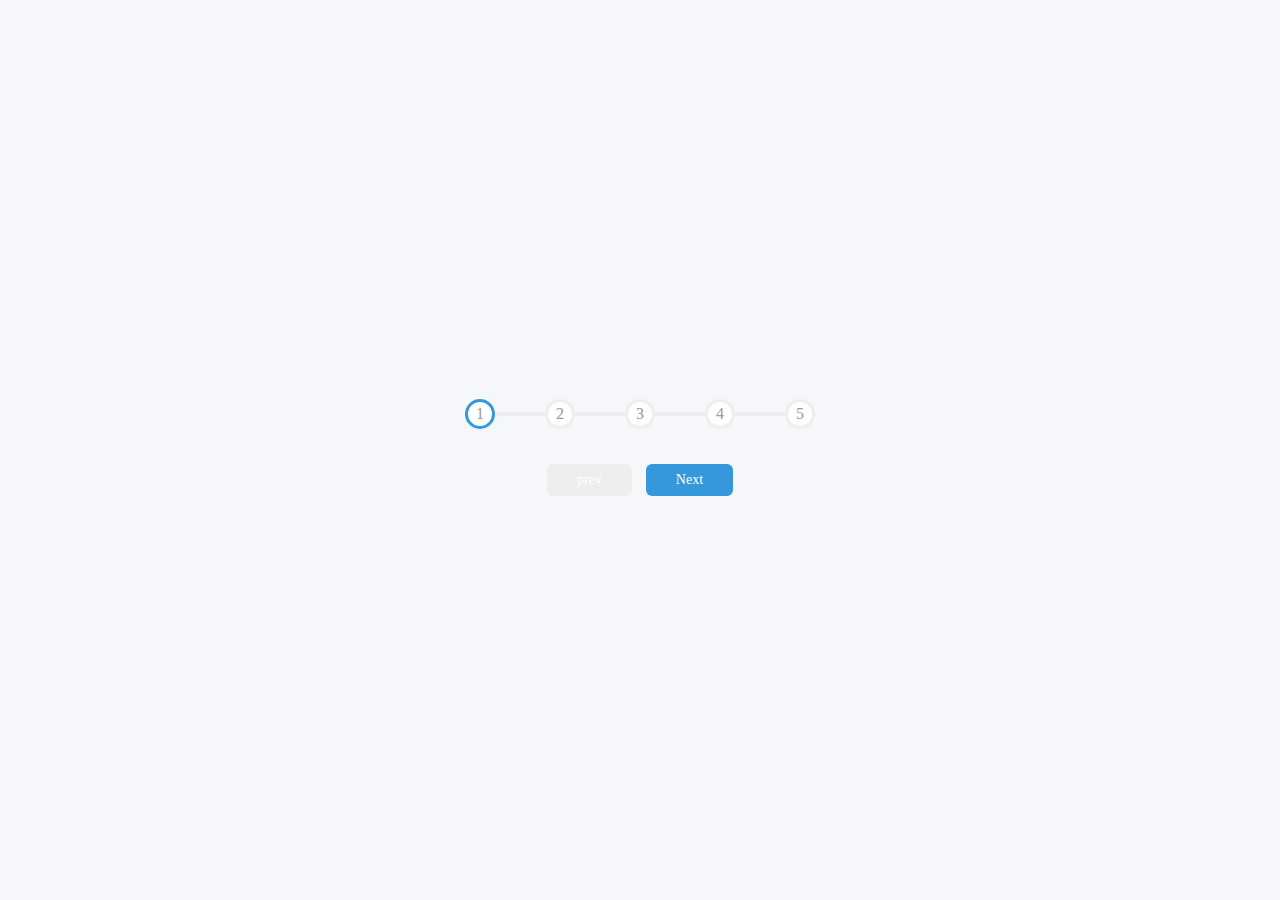
<file: 02 - Progress Steps/index.html>
<!DOCTYPE html>
<html lang="en">
  <head>
    <meta charset="UTF-8" />
    <meta http-equiv="X-UA-Compatible" content="IE=edge" />
    <meta name="viewport" content="width=device-width, initial-scale=1.0" />
    <title></title>
    <link rel="stylesheet" href="style.css" />
  </head>
  <body>
    <div class="container">
      <div class="progress-container">
        <div class="progress" id="progress"></div>
        <div class="circle active">1</div>
        <div class="circle">2</div>
        <div class="circle">3</div>
        <div class="circle">4</div>
        <div class="circle">5</div>
      </div>
      <button class="btn" id="prev" disabled>prev</button>
      <button class="btn" id="next">Next</button>
    </div>

    <script src="script.js"></script>
  </body>
</html>
</file>
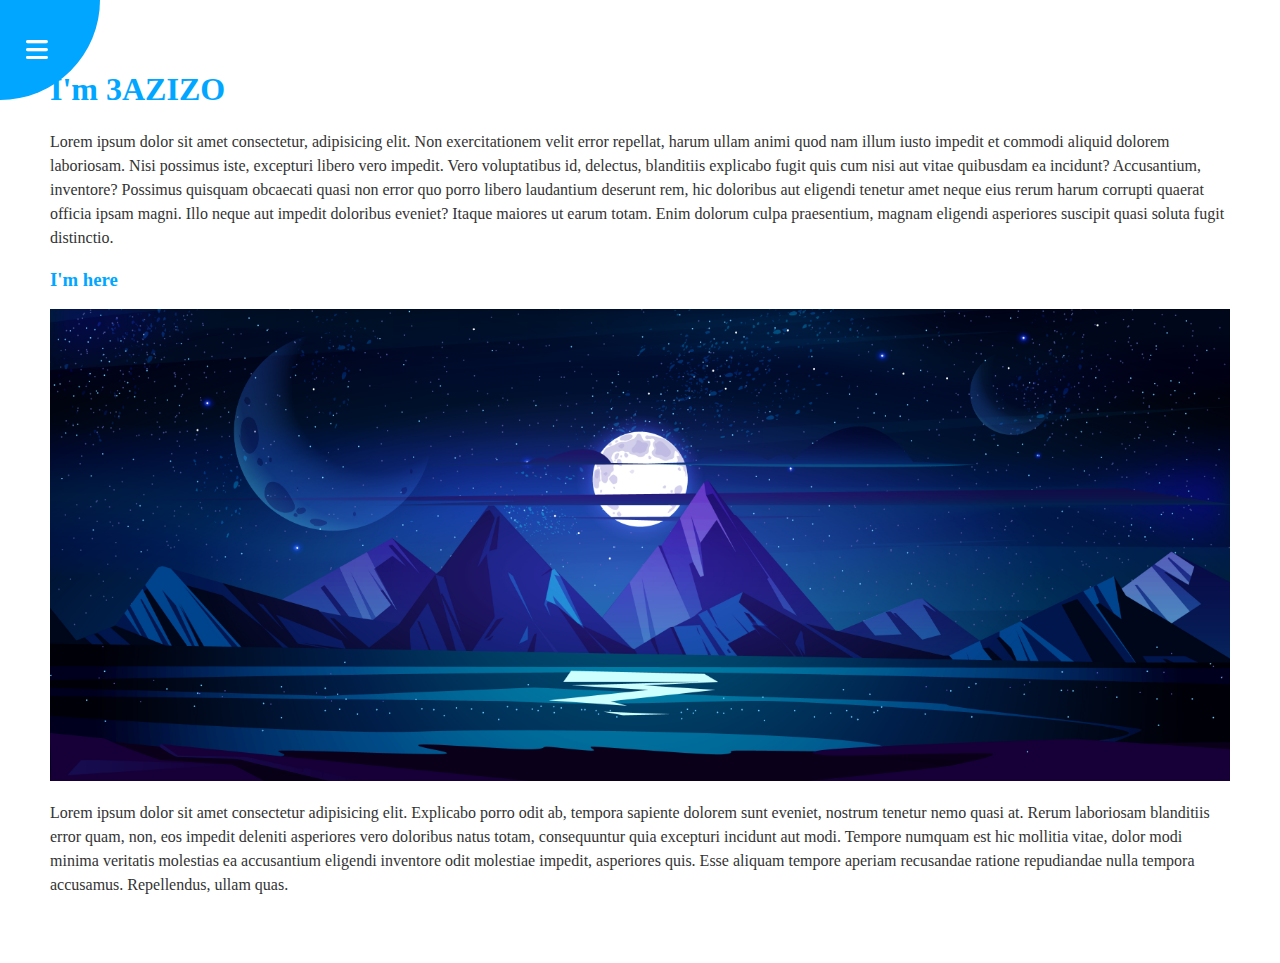
<file: 03 - Rotating Navigation/index.html>
<!DOCTYPE html>
<html lang="en">
  <head>
    <meta charset="UTF-8" />
    <meta http-equiv="X-UA-Compatible" content="IE=edge" />
    <meta name="viewport" content="width=device-width, initial-scale=1.0" />
    <title>Rotating Navigation</title>
    <link rel="stylesheet" href="css/style.css" />
    <link rel="stylesheet" href="css/all.min.css" />
  </head>
  <body>
    <div class="container">
      <div class="circle_container">
        <div class="circle">
          <button id="close">
            <i class="fas fa-times"></i>
          </button>
          <button id="open">
            <i class="fas fa-bars"></i>
          </button>
        </div>
      </div>
      <div class="content">
        <h1>I'm 3AZIZO</h1>
        <p>
          Lorem ipsum dolor sit amet consectetur, adipisicing elit. Non
          exercitationem velit error repellat, harum ullam animi quod nam illum
          iusto impedit et commodi aliquid dolorem laboriosam. Nisi possimus
          iste, excepturi libero vero impedit. Vero voluptatibus id, delectus,
          blanditiis explicabo fugit quis cum nisi aut vitae quibusdam ea
          incidunt? Accusantium, inventore? Possimus quisquam obcaecati quasi
          non error quo porro libero laudantium deserunt rem, hic doloribus aut
          eligendi tenetur amet neque eius rerum harum corrupti quaerat officia
          ipsam magni. Illo neque aut impedit doloribus eveniet? Itaque maiores
          ut earum totam. Enim dolorum culpa praesentium, magnam eligendi
          asperiores suscipit quasi soluta fugit distinctio.
        </p>
        <h3>I'm here</h3>
        <img src="159Z_2107.w026.n002.628B.p1.628.jpg" alt="3azizo" />
        <p>
          Lorem ipsum dolor sit amet consectetur adipisicing elit. Explicabo
          porro odit ab, tempora sapiente dolorem sunt eveniet, nostrum tenetur
          nemo quasi at. Rerum laboriosam blanditiis error quam, non, eos
          impedit deleniti asperiores vero doloribus natus totam, consequuntur
          quia excepturi incidunt aut modi. Tempore numquam est hic mollitia
          vitae, dolor modi minima veritatis molestias ea accusantium eligendi
          inventore odit molestiae impedit, asperiores quis. Esse aliquam
          tempore aperiam recusandae ratione repudiandae nulla tempora
          accusamus. Repellendus, ullam quas.
        </p>
      </div>
    </div>
    <nav>
      <ul>
        <li><a href=""><i class="fas fa-home"></i>Home</li></a>
        <li><a href=""><i class="fas fa-user-alt"></i>About</li></a>
        <li><a href=""><i class="fas fa-envelope"></i>Contact</li></a>
      </ul>
    </nav>
    <script src="script.js"></script>
  </body>
</html>
</file>
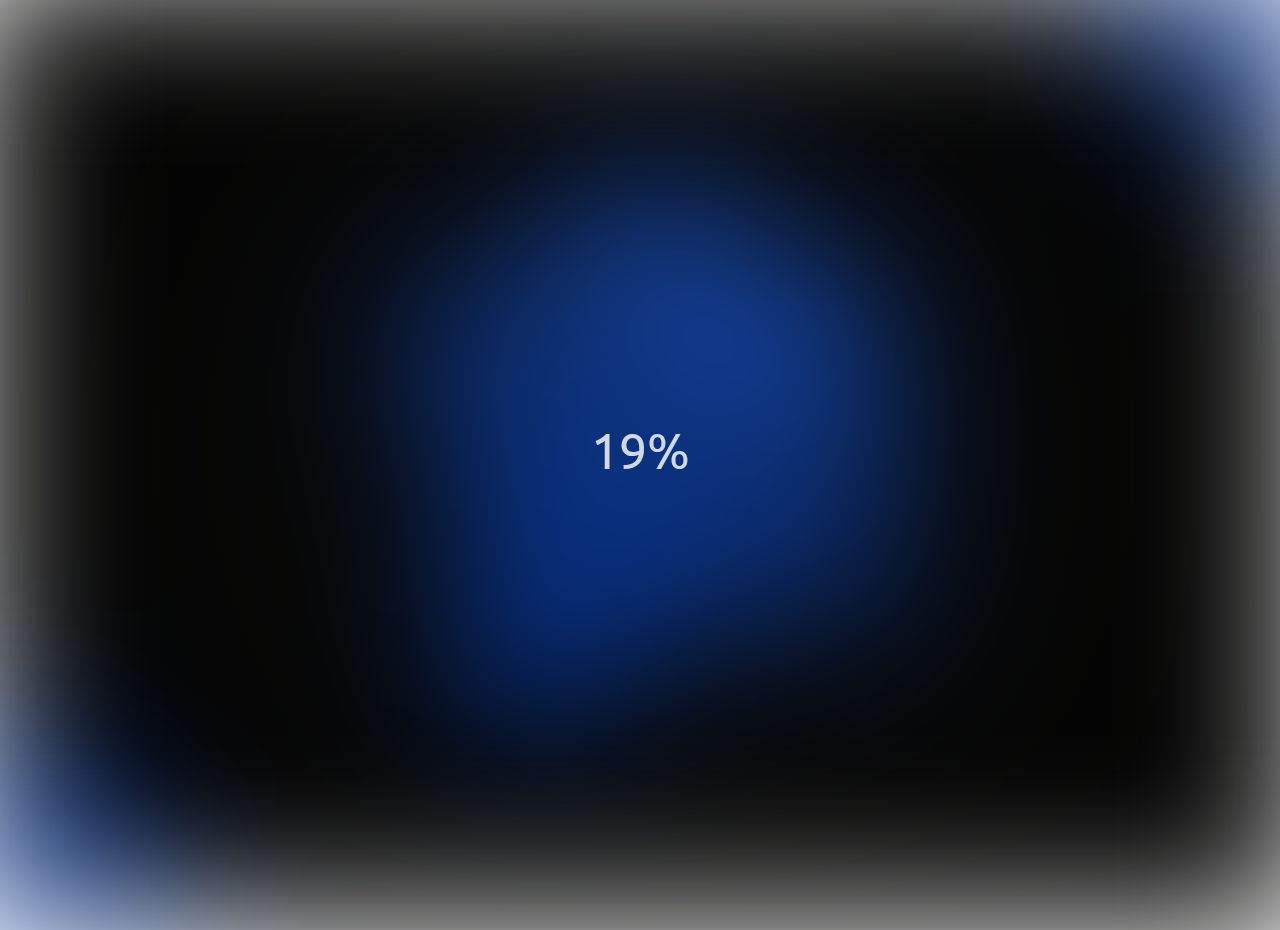
<file: 05 - Blurry Loading/index.html>
<!DOCTYPE html>
<html lang="en">

<head>
    <meta charset="UTF-8">
    <meta name="viewport" content="width=device-width, initial-scale=1.0">
    <link rel="stylesheet" href="style.css">
    <title>Blurry Loadung</title>
</head>

<body>
    <section class="bg"> </section>

    <div class="loading-text">0%</div>

    <script src="script.js"></script>
</body>

</html>
</file>
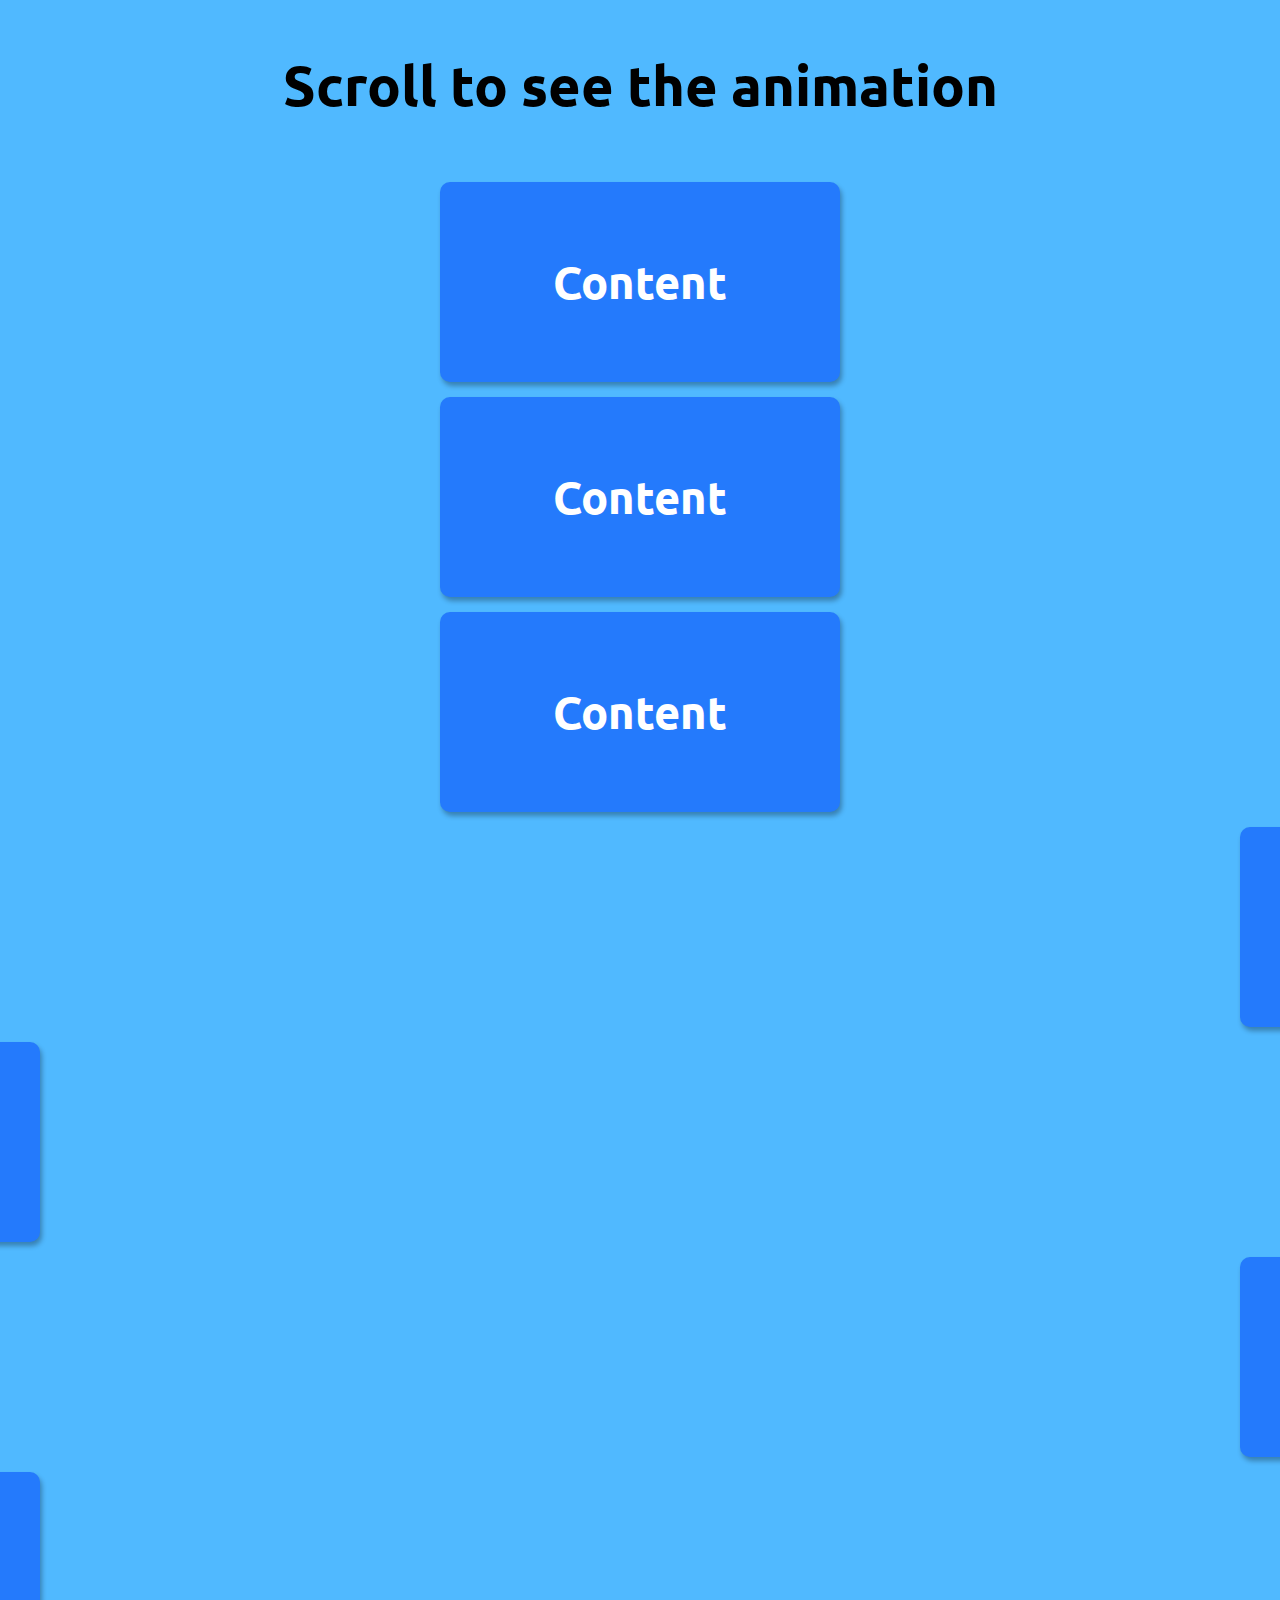
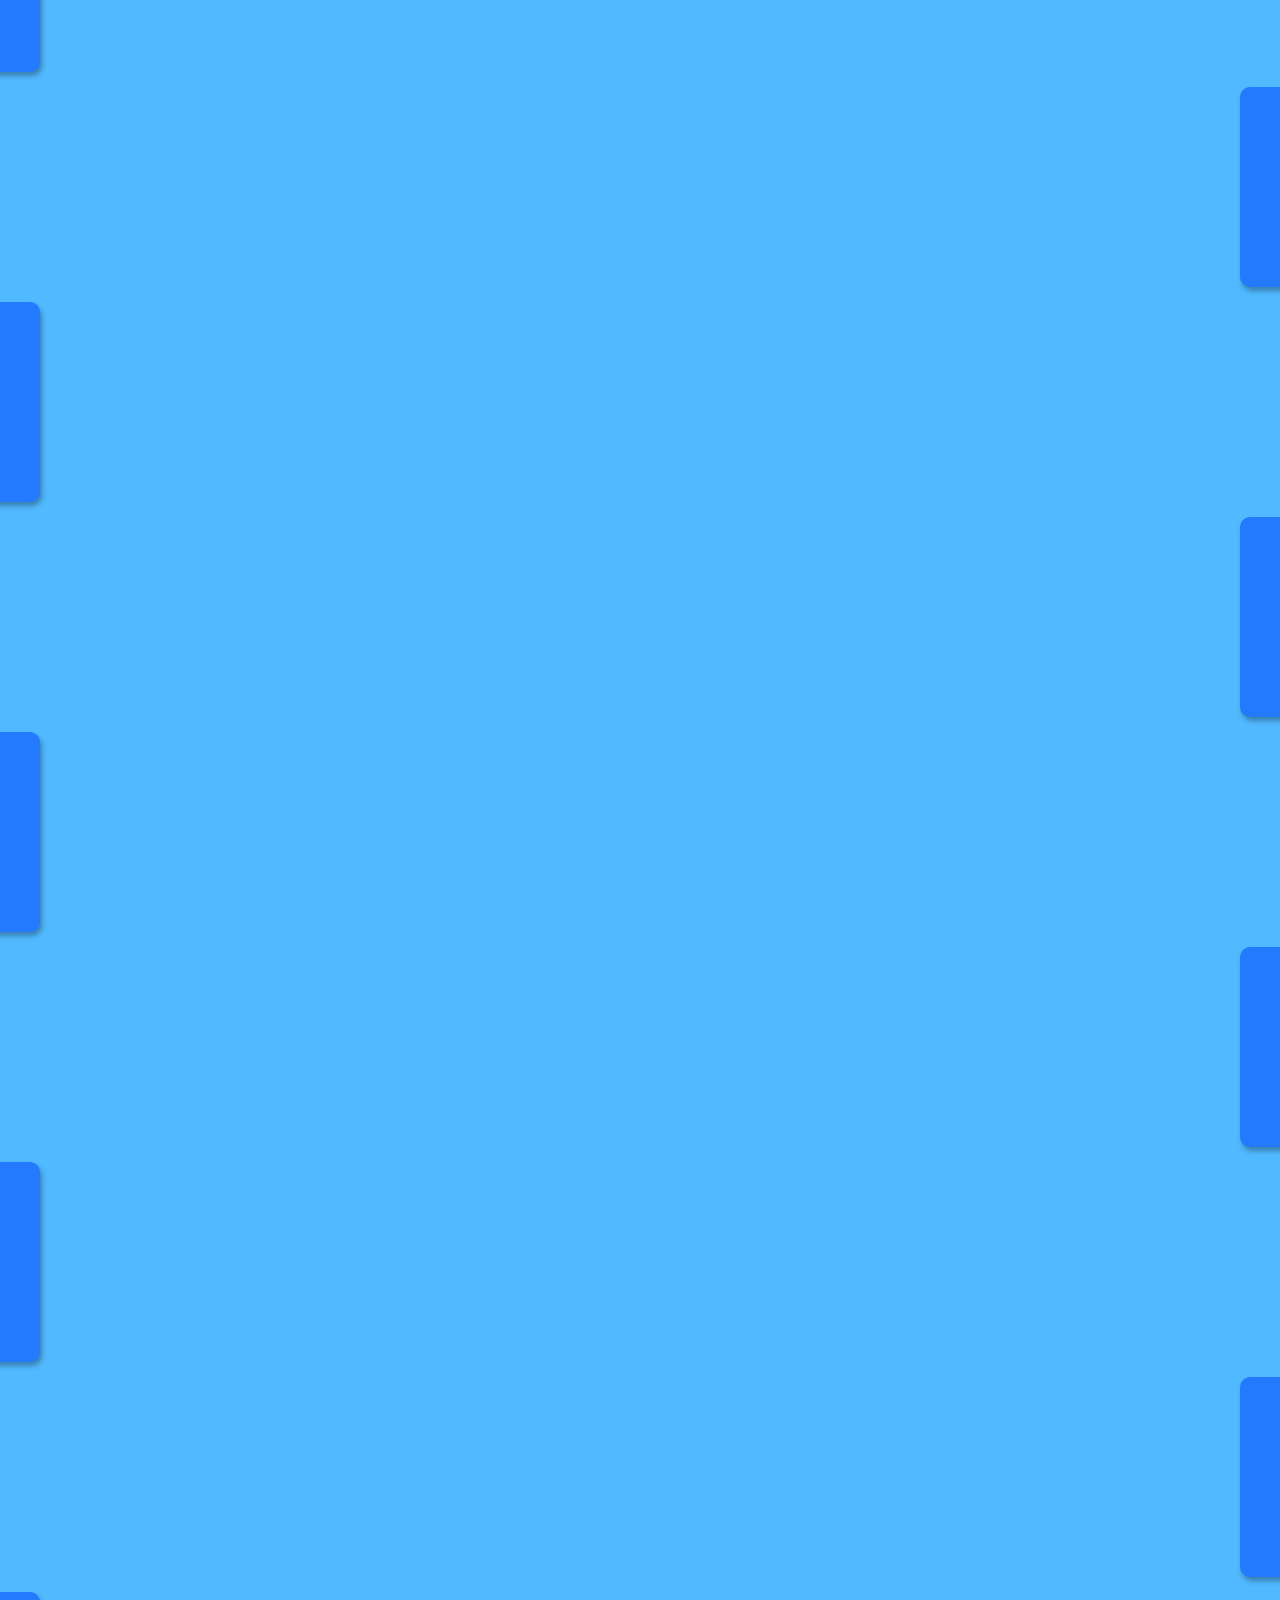
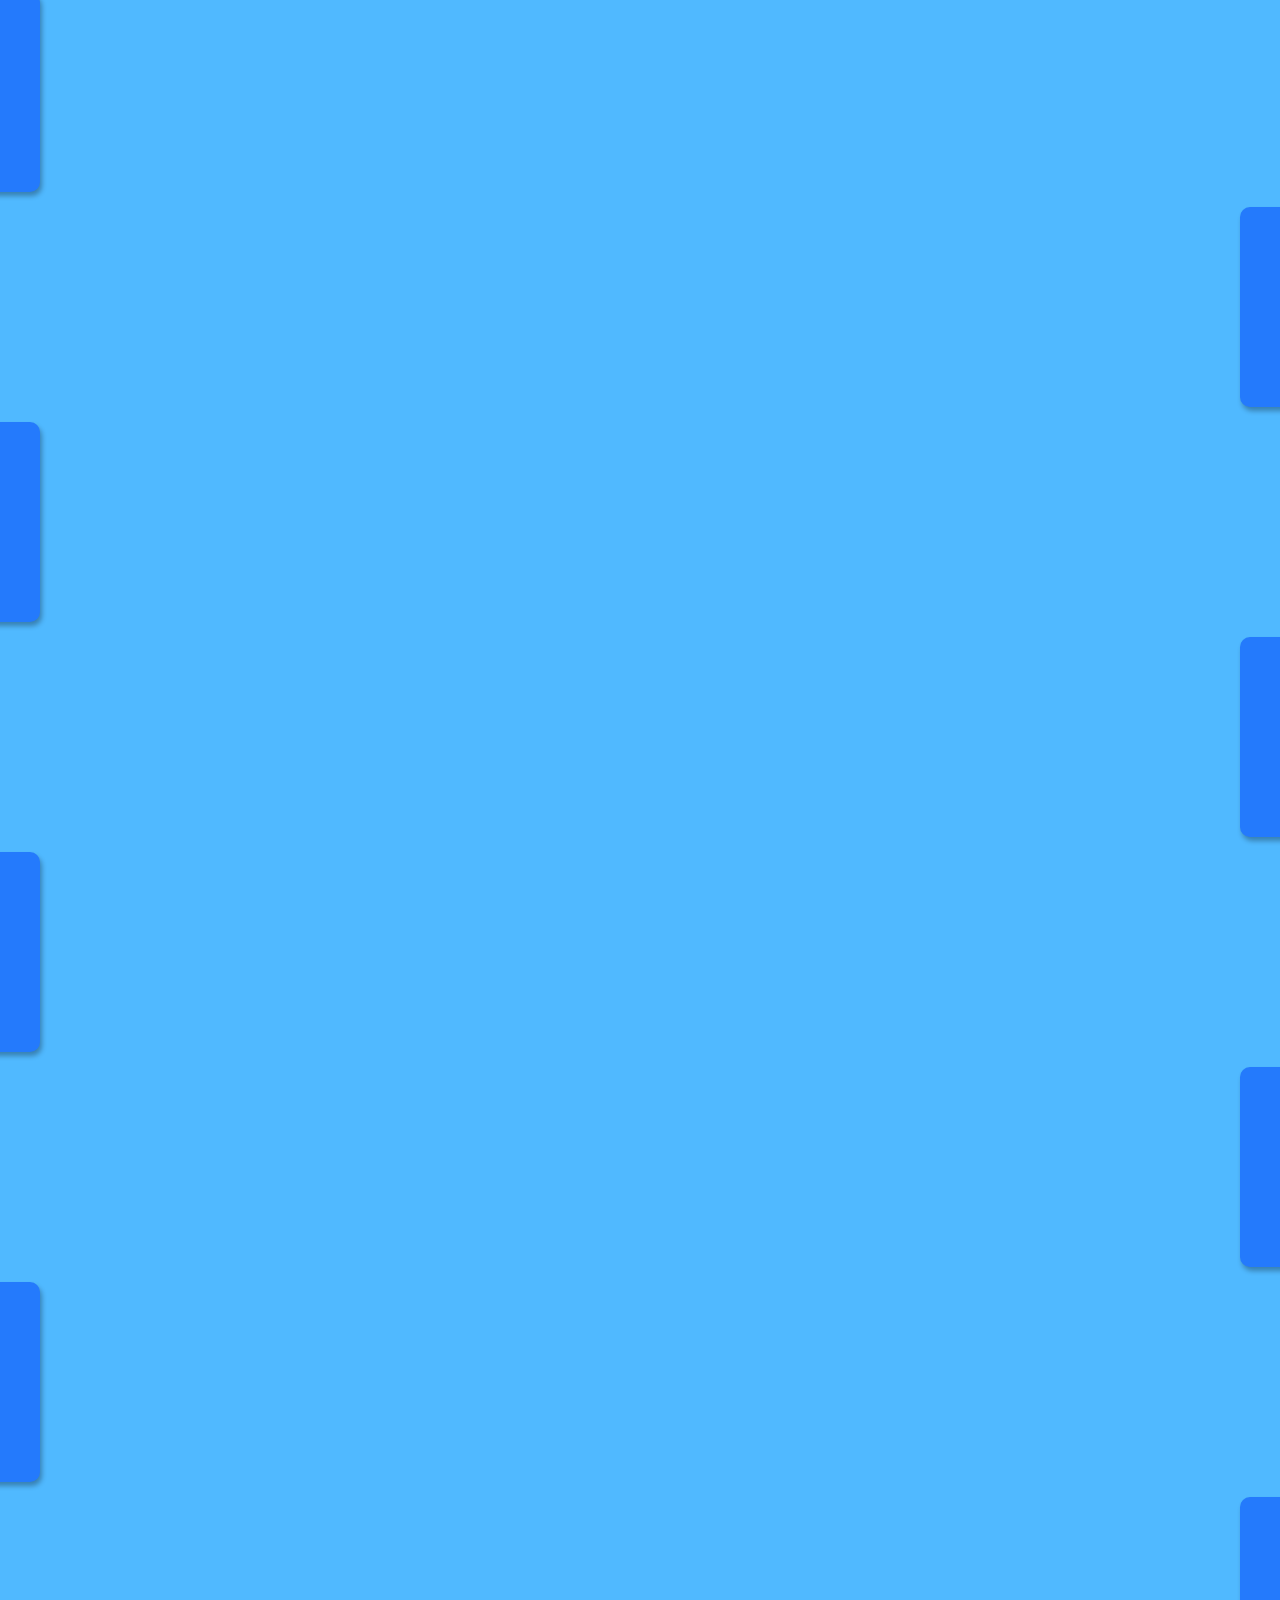
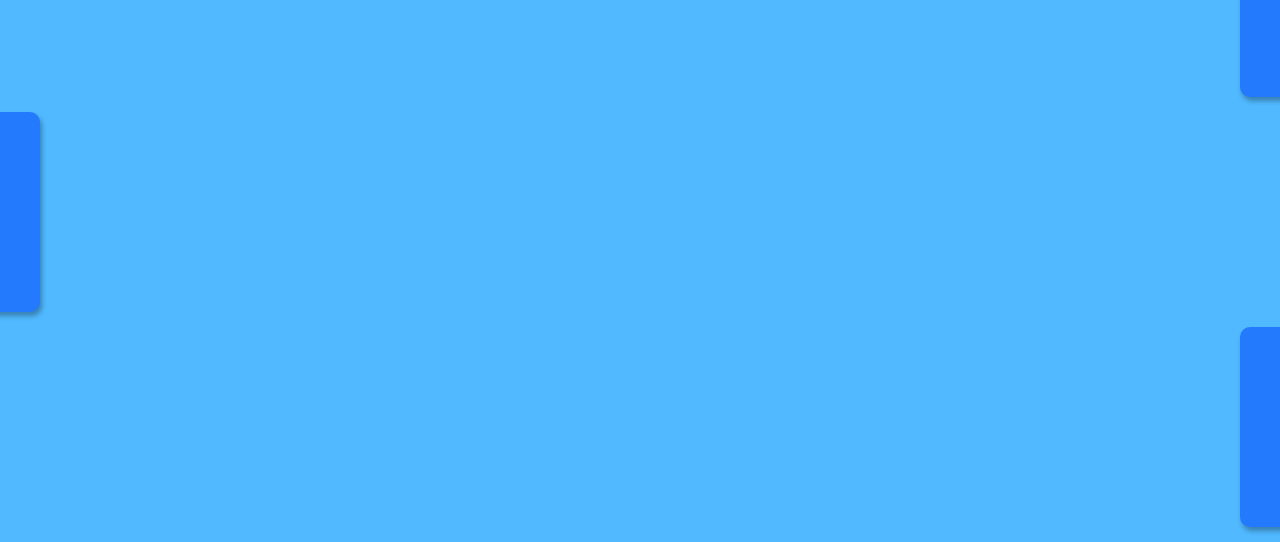
<file: 06 - Scroll Animation/index.html>
<!DOCTYPE html>
<html lang="en">

<head>
    <meta charset="UTF-8">
    <meta name="viewport" content="width=device-width, initial-scale=1.0">
    <link rel="stylesheet" href="style.css">
    <title>Scroll Animation</title>
</head>

<body>
    <h1 class="title">
        Scroll to see the animation
    </h1>
    <div class="container">
        <div class="content show">Content</div>
        <div class="content show">Content</div>
        <div class="content show">Content</div>
        <div class="content ">Content</div>
        <div class="content">Content</div>
        <div class="content">Content</div>
        <div class="content">Content</div>
        <div class="content">Content</div>
        <div class="content">Content</div>
        <div class="content">Content</div>
        <div class="content ">Content</div>
        <div class="content">Content</div>
        <div class="content">Content</div>
        <div class="content">Content</div>
        <div class="content">Content</div>
        <div class="content">Content</div>
        <div class="content">Content</div>
        <div class="content ">Content</div>
        <div class="content">Content</div>
        <div class="content">Content</div>
        <div class="content">Content</div>
        <div class="content">Content</div>
        <div class="content">Content</div>
        <div class="content">Content</div>
    </div>

    <script src="script.js"></script>
</body>

</html>
</file>
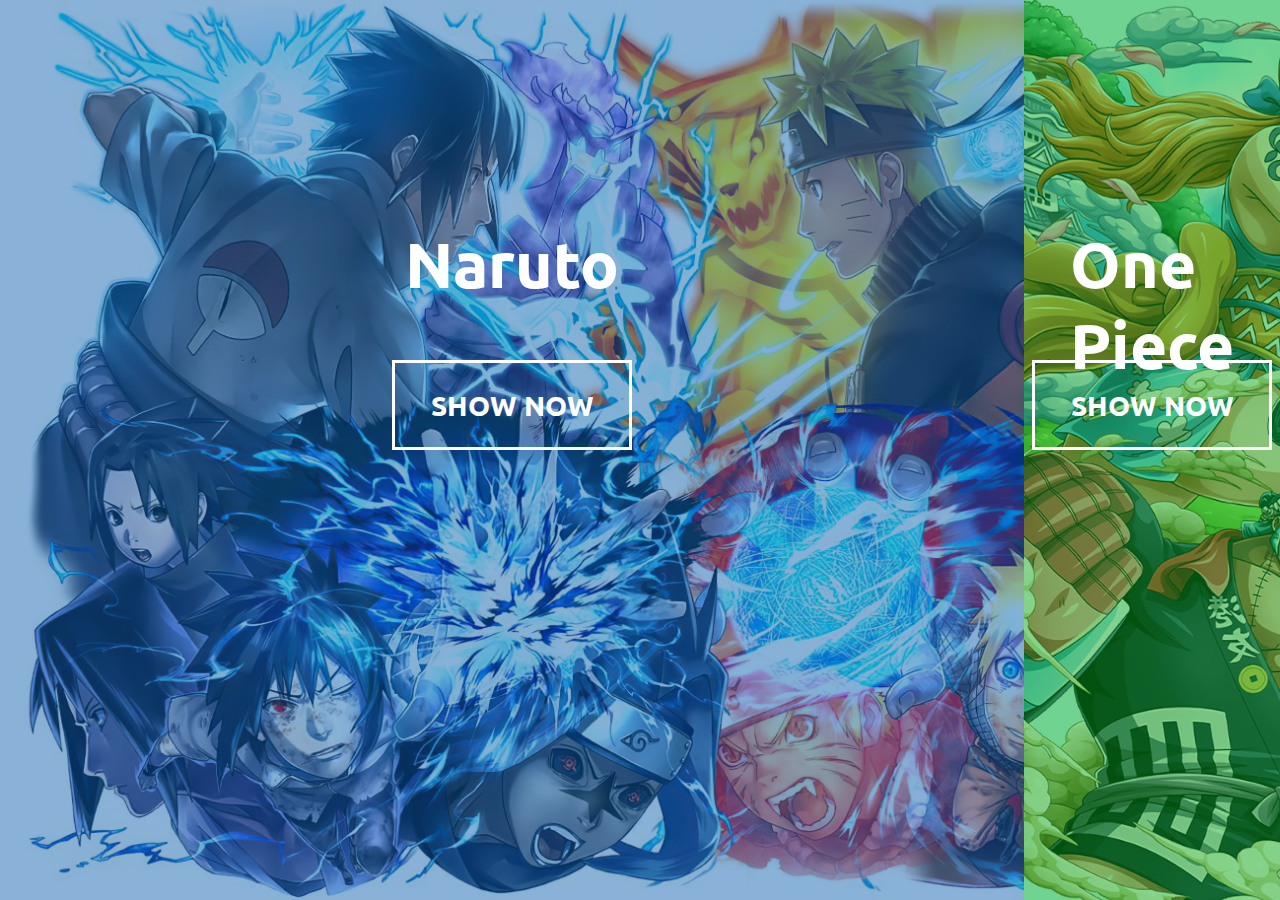
<file: 07 - split Landing Page/index.html>
<!DOCTYPE html>
<html lang="en">

<head>
    <meta charset="UTF-8">
    <meta name="viewport" content="width=device-width, initial-scale=1.0">
    <link rel="stylesheet" href="style.css">
    <title>Split Landing Page</title>
</head>

<body>
    <div class="container ">
        <div class="split left">
            <h1>Naruto</h1>
            <a href="https://www.crunchyroll.com/ar/series/GYQ4MW246/naruto-shippuden" class="btn">Show Now</a>
        </div>    
        <div class="split right">
        <h1>One Piece</h1>
        <a href="https://witanime.com/episode/one-piece-%d8%a7%d9%84%d8%ad%d9%84%d9%82%d8%a9-1/" class="btn">Show Now</a>
    </div>
    </div>

    </div>
    <script src="script.js"></script>
</body>

</html>
</file>
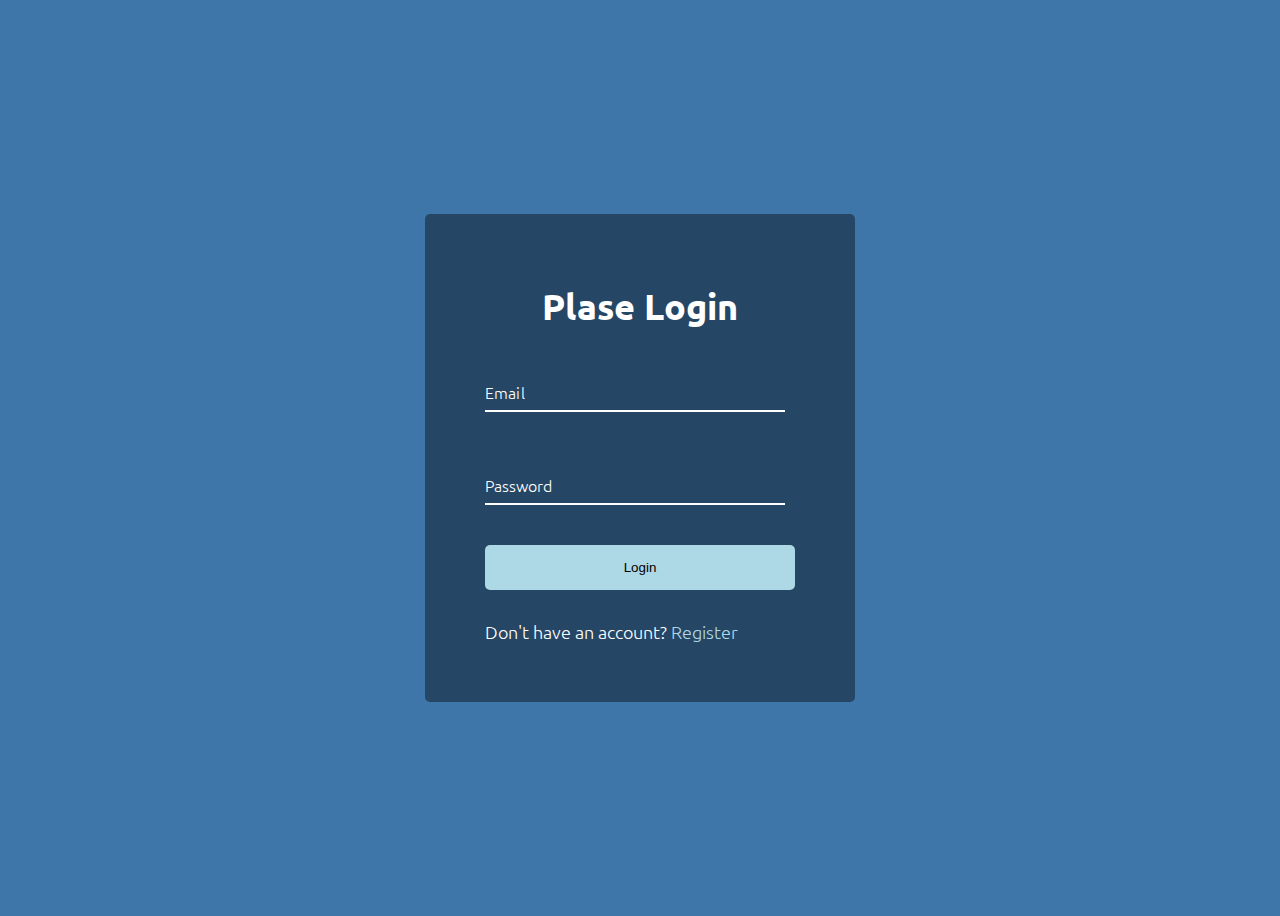
<file: 08 -  Form Wave animation/index.html>
<!DOCTYPE html>
<html lang="en">

<head>
    <meta charset="UTF-8">
    <meta name="viewport" content="width=device-width, initial-scale=1.0">
    <link rel="stylesheet" href="style.css">
    <title>From Input Wave</title>
</head>

<body>
    <div class="container">
        <form>
            <h2>Plase Login</h2>
            <div class="form-control">
                <input type="text" required>
                <label >Email</label>
                <!-- <label>
                    <span style="transition-delay: 0ms">E</span>
                    <span style="transition-delay: 50ms">m</span>
                    <span style="transition-delay: 100ms">a</span>
                    <span style="transition-delay: 150ms">i</span>
                    <span style="transition-delay: 2000ms">l</span>  
                </label> -->
            </div>
            <div class="form-control">
                <input type="password" required>
                <label>Password</label>
            </div>
            <button class="btn">Login</button>
            <p class="text">Don't have an account?
                <a href="#">Register</a>
            </p>
        </form>
    </div>

    <script src="script.js"></script>
</body>

</html>
</file>
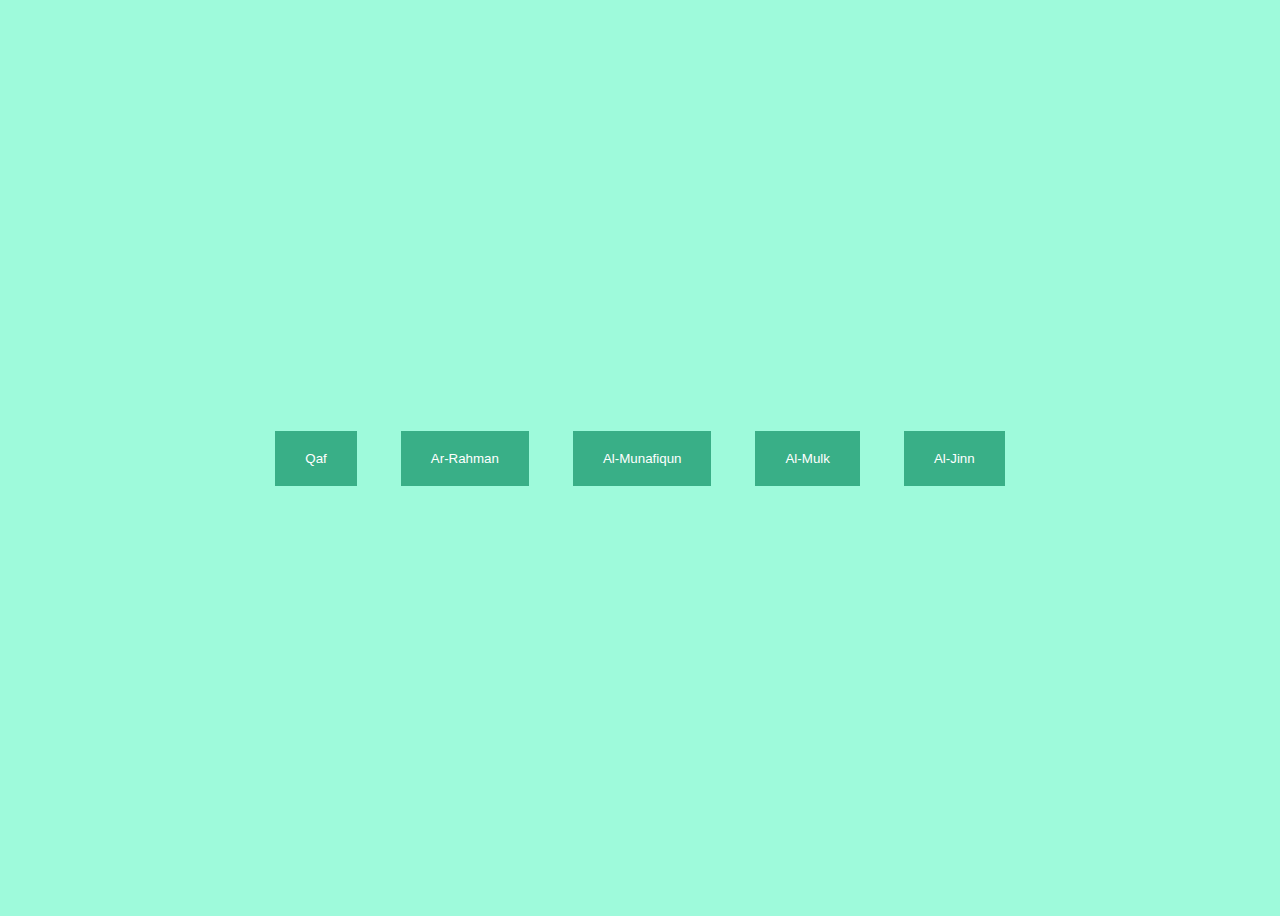
<file: 09 - Sound/index.html>
<!DOCTYPE html>
<html lang="en">
<head>
    <meta charset="UTF-8">
    <meta name="viewport" content="width=device-width, initial-scale=1.0">
    <link rel="stylesheet" href="style.css">
    <title>Sound</title>
</head>
<body>
    <div class="container">
        <div class="sounds">
            <audio>
                <source id="Qaf" src="sounds/050.mp3" type="audio/mpeg">
            </audio>
            <audio>
                <source id="Ar-Rahman" src="sounds/055.mp3" type="audio/mpeg">
            </audio>
            <audio>
                <source id="Al-Munafiqun" src="sounds/063.mp3" type="audio/mpeg">
            </audio>
            <audio>
                <source id="Al-Mulk" src="sounds/067.mp3" type="audio/mpeg">
            </audio>
            <audio>
                <source id="Al-Jinn" src="sounds/072.mp3" type="audio/mpeg">
            </audio>
        </div>
        <div class="buttons">
            <button data-sora="Qaf">Qaf</button>
            <button data-sora="Ar-Rahman">Ar-Rahman</button>
            <button data-sora="Al-Munafiqun">Al-Munafiqun</button>
            <button data-sora="Al-Mulk">Al-Mulk</button>
            <button data-sora="Al-Jinn">Al-Jinn</button>
        </div>
    </div>
    <script src="main.js"></script>
</body>
</html>
</file>
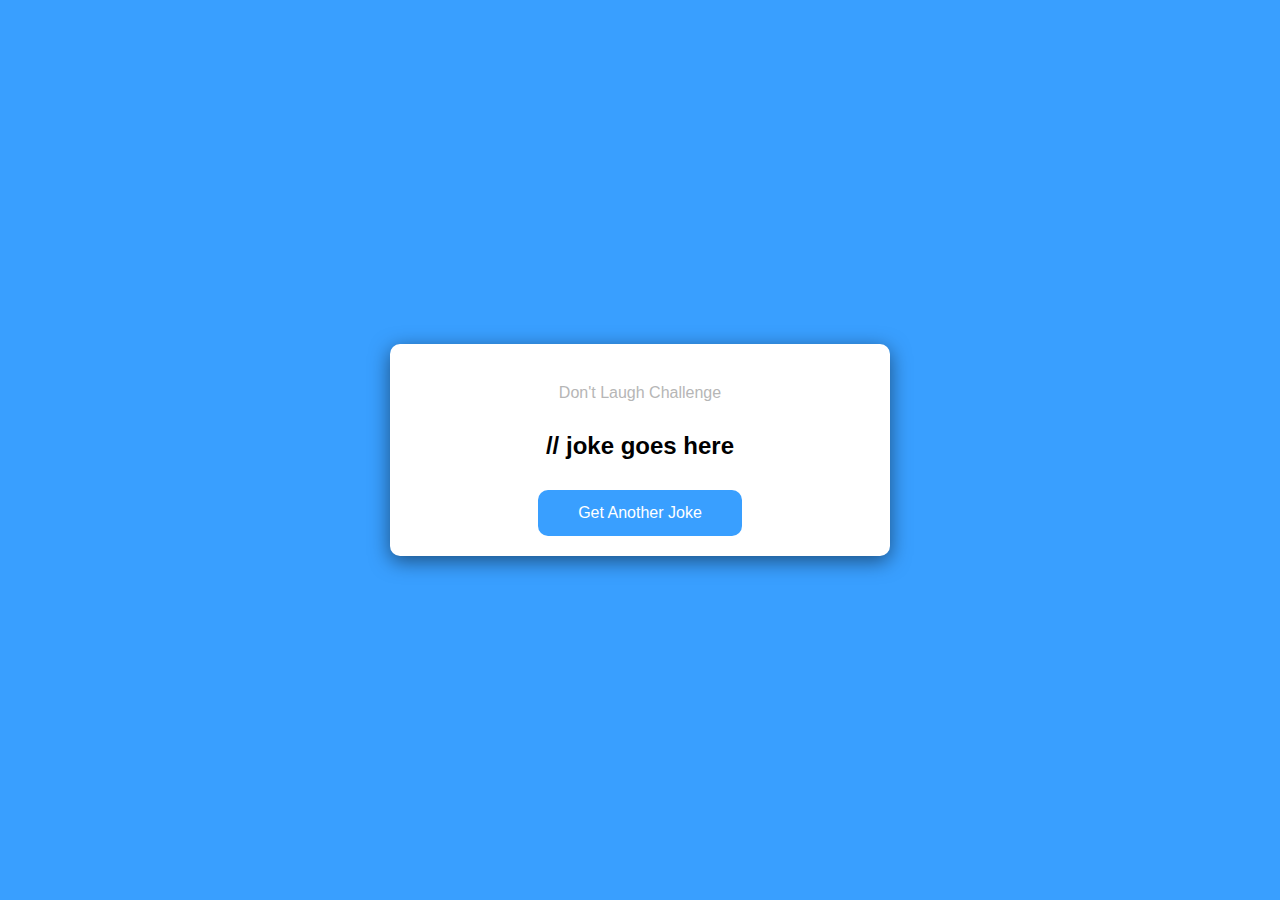
<file: 10 - Dad Jokes/index.html>
<!DOCTYPE html>
<html lang="en">
<head>
    <meta charset="UTF-8">
    <meta name="viewport" content="width=device-width, initial-scale=1.0">
    <link rel="stylesheet" href="style.css">
    <title>Dad jokes</title>
</head>
<body>
    <div class="container">
        <p>Don't Laugh Challenge</p>
        <h2 class="joke">// joke goes here</h2>
        <button class="btn">Get Another Joke</button>
    </div>
    
    <script src="main.js"></script>
</body>
</html>
</file>
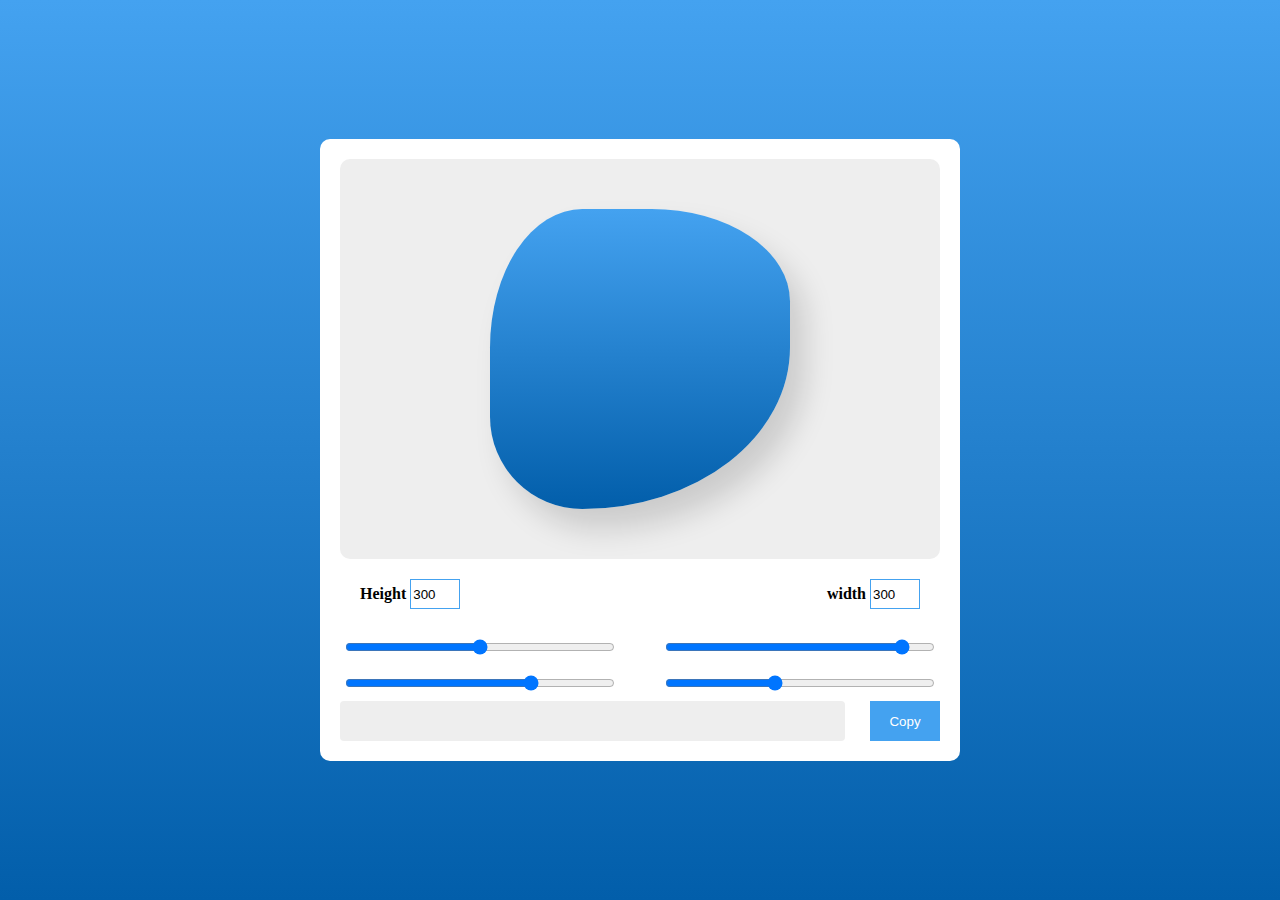
<file: 11 - Blob Marker/index.html>
<!DOCTYPE html>
<html lang="en">
<head>
    <meta charset="UTF-8">
    <meta name="viewport" content="width=device-width, initial-scale=1.0">
    <link rel="stylesheet" href="style.css">
    <title>Blob Marker</title>
</head>
<body class="center">
    <div class="container">
        <div class="marker--container center">
            <div class="marker"></div>
        </div>
        <form id="form">
            <div class="size flex-between">
                <div >
                    <label for="height">Height</label>
                    <input type="number" name="height" id="height" value="300">
                </div>
                <div>
                    <label for="width">width</label>
                    <input type="number" name="width" id="width" value="300">
                </div>                
            </div>
            <div>
                <div class=" flex-between">
                    <input type="range" name="topLeft" id="topLeft" value="50">
                    <input type="range" name="topRigth" id="topRigth "value="90">
                </div>
                <div class="flex-between">
                    <input type="range" name="bottomLeft" id="bottomLeft" value="70">
                    <input type="range" name="bottomRigth" id="bottomRigth" value="40">
                </div>
            </div>
        </form>
        <div class="output flex-between">
            <input type="text" class="generated-border"></input>
            <button id="copy">Copy</button>
        </div>
    </div>
    
    <script src="main.js"></script>
</body>
</html>
</file>
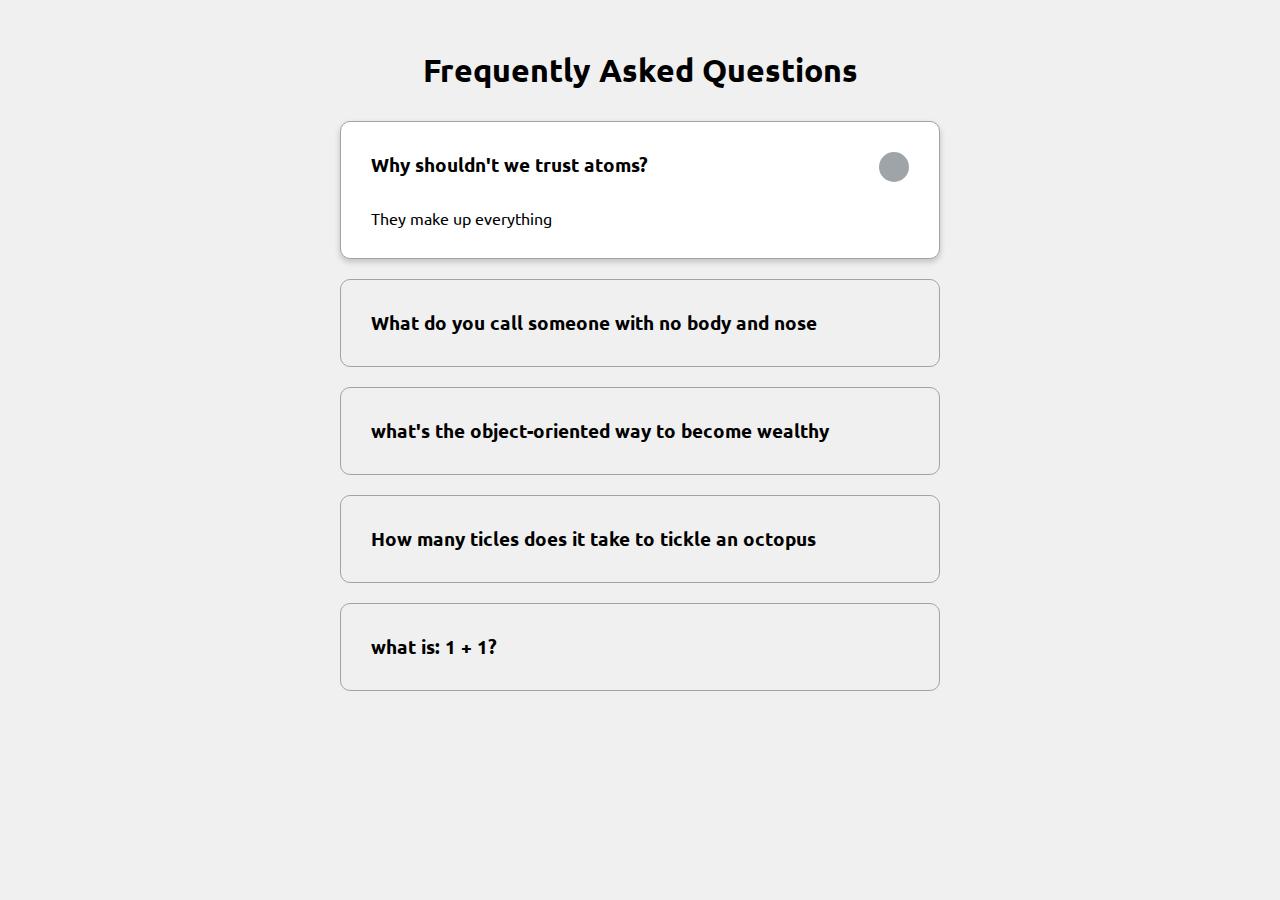
<file: 12 - A&Q Collapse/index.html>
<!DOCTYPE html>
<html lang="en">
<head>
    <meta charset="UTF-8">
    <meta name="viewport" content="width=device-width, initial-scale=1.0">
    <link rel="stylesheet" href="https://cdnjs.cloudflare.com/ajax/libs/font-awesome/6.4.0/css/all.min.css" 
    integrity="sha512-iecdLmaskl7CVkqkXNQ/ZH/XLlvWZOJyj7Yy7tcenmpD1ypASozpmT/E0iPtmFIB46ZmdtAc9eNBvH0H/ZpiBw==" 
    crossorigin="anonymous" referrerpolicy="no-referrer" />
    <link rel="stylesheet" href="style.css">
    <title>A&Q Collapse</title>
</head>
<body>
    <h1>Frequently Asked Questions</h1>
    <div class="faq-container">
        <div class="faq active">
            <h3 class="faq-title">Why shouldn't we trust atoms?</h3>
            <p class="faq-text">
                They make up everything
            </p>
            <button class="faq-toggle">
                <i class="fas fa-chevron-down"></i>
                <i class="fas fa-times"></i>
            </button>
        </div>
        <div class="faq">
            <h3 class="faq-title">What do you call someone with no body and nose</h3>
            <p class="faq-text">
                Nobody knows
            </p>
            <button class="faq-toggle">
                <i class="fas fa-chevron-down"></i>
                <i class="fas fa-times"></i>
            </button>
        </div>
        <div class="faq ">
            <h3 class="faq-title">what's the object-oriented way to become wealthy</h3>
            <p class="faq-text">
                inheriatance
            </p>
            <button class="faq-toggle">
                <i class="fas fa-chevron-down"></i>
                <i class="fas fa-times"></i>
            </button>
        </div>
        <div class="faq ">
            <h3 class="faq-title">How many ticles does it take to tickle an octopus</h3>
            <p class="faq-text">
                Ten-tickles!
            </p>
            <button class="faq-toggle">
                <i class="fas fa-chevron-down"></i>
                <i class="fas fa-times"></i>
            </button>
        </div>
        <div class="faq ">
            <h3 class="faq-title">what is: 1 + 1?</h3>
            <p class="faq-text">
                Depends on who are you asking
            </p>
            <button class="faq-toggle">
                <i class="fas fa-chevron-down"></i>
                <i class="fas fa-times"></i>
            </button>
        </div>
    </div>
    <script src="./main.js"></script>
</body>
</html>
</file>
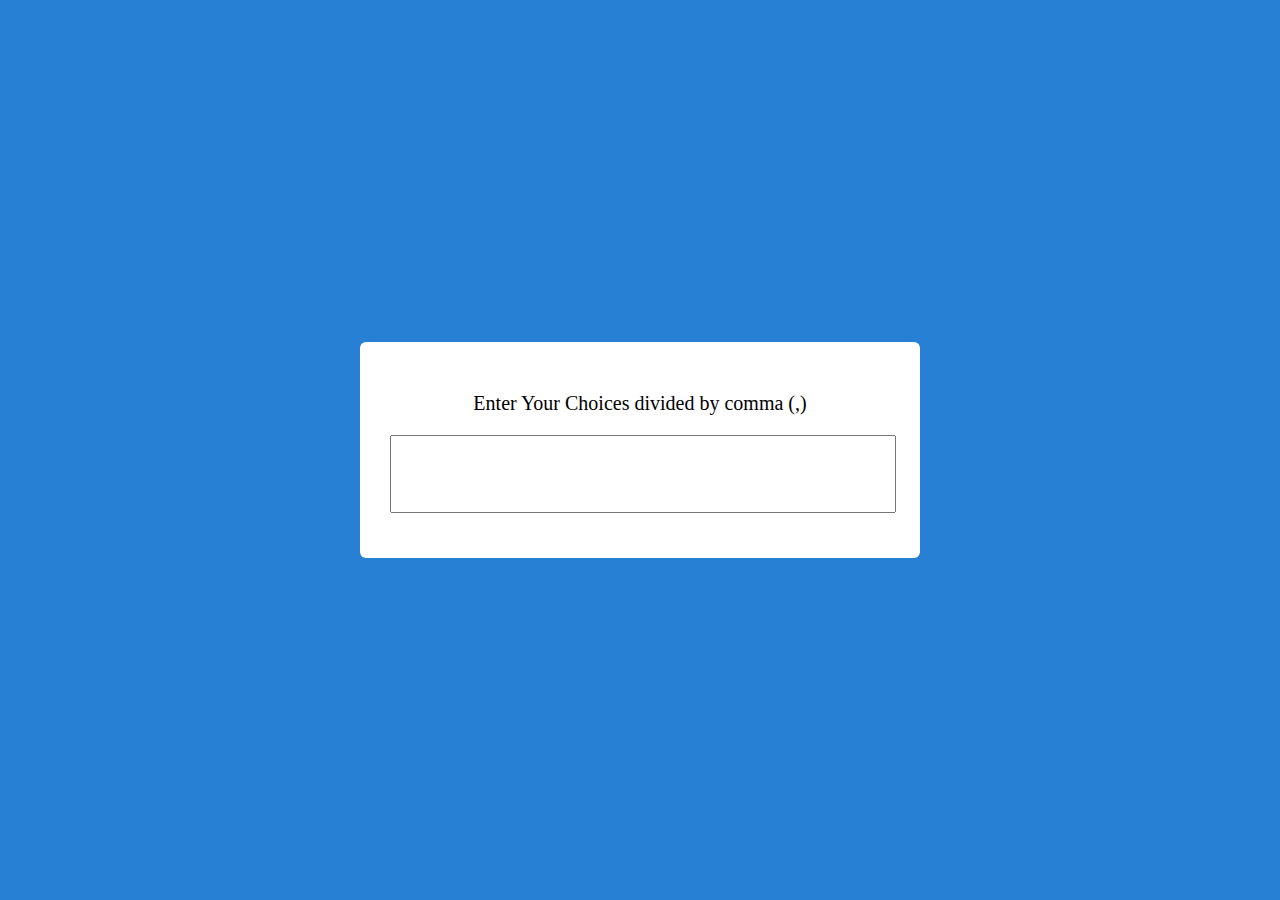
<file: 13 - Random choice picker/index.html>
<!DOCTYPE html>
<html lang="en">
<head>
    <meta charset="UTF-8">
    <meta name="viewport" content="width=device-width, initial-scale=1.0">
    <title>Random Choice Picker</title>
    <link rel="stylesheet" href="style.css">
</head>
<body>
    <div class="container">
        <p>Enter Your Choices divided by comma (,) </p>
        <textarea id="enter-choices" cols="30" rows="3" ></textarea>
        <div class="choices"></div>
    </div>
    <script src="main.js"></script>
</body>
</html>
</file>
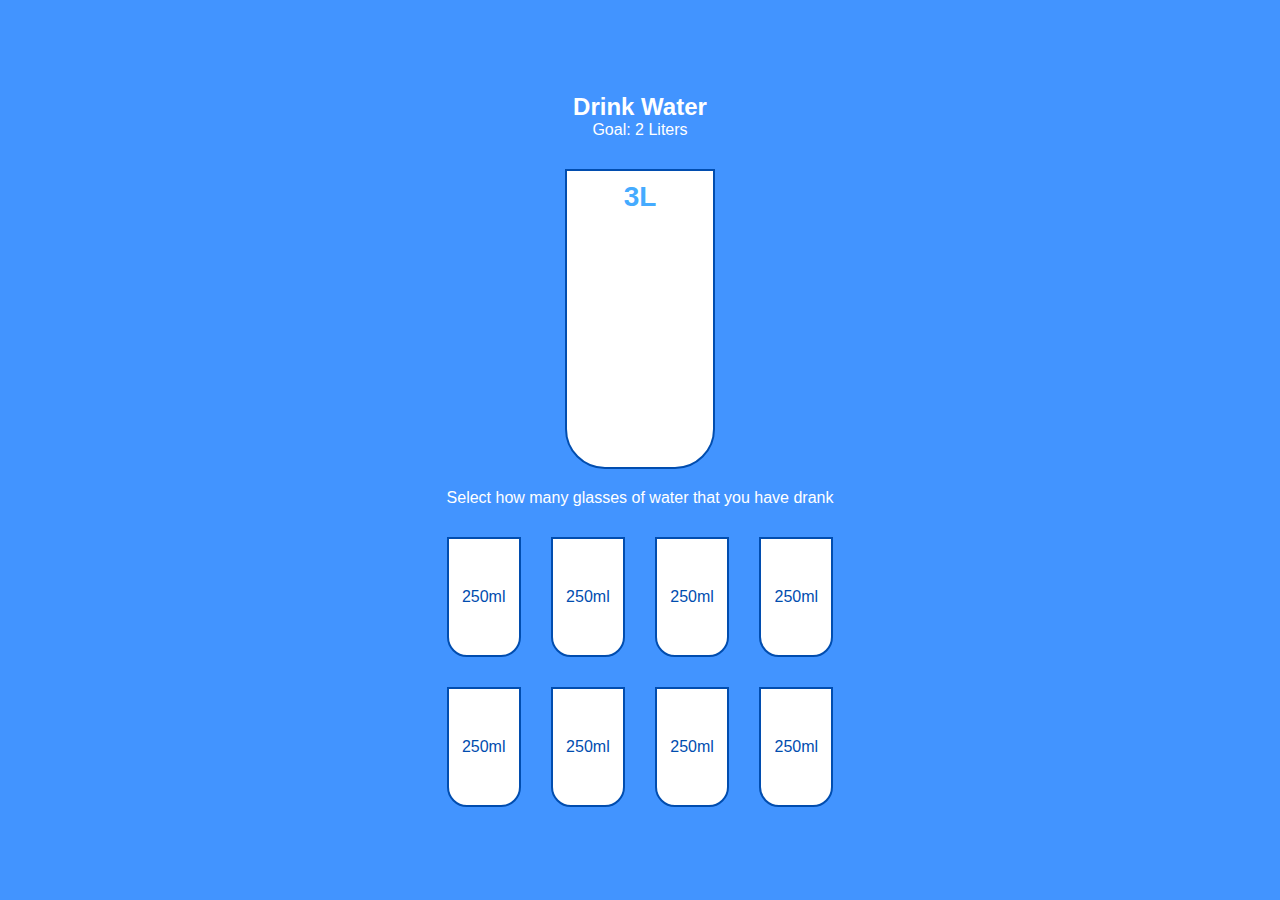
<file: 16 - Drink water/index.html>
<!DOCTYPE html>
<html lang="en">
  <head>
    <meta charset="UTF-8" />
    <meta name="viewport" content="width=device-width, initial-scale=1.0" />
    <title>Drink Water</title>
    <link rel="stylesheet" href="style.css" />
  </head>
  <body>
    <div class="container">
      <div class="info">
        <h2>Drink Water</h2>
        <p>Goal: 2 Liters</p>
      </div>
      <div class="glass glass-big">
        <div class="remained">3L</div>
        <div class="fill"></div>
      </div>
      <p>Select how many glasses of water that you have drank</p>
      <div class="glasses-container">
        <div class="glass glass-small"></div>
        <div class="glass glass-small"></div>
        <div class="glass glass-small"></div>
        <div class="glass glass-small"></div>
        <div class="glass glass-small"></div>
        <div class="glass glass-small"></div>
        <div class="glass glass-small"></div>
        <div class="glass glass-small"></div>
      </div>
    </div>
    <script src="./main.js"></script>
  </body>
</html>
</file>
<file: 02 - Progress Steps/style.css>
* {
  box-sizing: border-box;
}
body {
  background-color: #f6f7fb;
  display: flex;
  align-items: center;
  justify-content: center;
  height: 100vh;
  overflow: hidden;
  margin: 0;
}
.container {
  text-align: center;
}
.progress-container {
  display: flex;
  justify-content: space-between;
  position: relative;
  margin-bottom: 30px;
  max-width: 100%;
  width: 350px;
}
.progress {
  content: "";
  background-color: #3498db;
  position: absolute;
  top: 50%;
  left: 0;
  transform: translateY(-50%);
  height: 4px;
  width: 0;
  z-index: -1;
  transition: 0.4s ease;
}
.progress-container::before {
  content: "";
  background-color: #eee;
  position: absolute;
  top: 50%;
  left: 0;
  transform: translateY(-50%);
  height: 4px;
  width: 100%;
  z-index: -1;
}
.circle {
  background-color: #fff;
  color: #999;
  border-radius: 50%;
  height: 30px;
  width: 30px;
  display: flex;
  align-items: center;
  justify-content: center;
  border: 3px solid #eee;
  transition: 0.4s ease;
}

.circle.active {
  border-color: #3498db;
}
.btn {
  background-color: #3498db;
  color: #fff;
  border: 0;
  border-radius: 6px;
  cursor: pointer;
  font-family: inherit;
  padding: 8px 30px;
  margin: 5px;
  font-size: 14px;
}
.btn:active {
  transform: scale(0.98);
}
.btn:disabled {
  background-color: #eee;
  cursor: not-allowed;
}
</file>
<file: 03 - Rotating Navigation/css/style.css>
* {
  box-sizing: border-box;
}
body {
  background-color: #333;
  overflow-x: hidden;
  margin: 0;
}
.container {
  background-color: white;
  transform-origin: top left;
  transition: transform 0.5s linear;
  width: 100%;
  min-height: 100vh;
  padding: 50px;
}
.container.show_nav {
  transform: rotate(-20deg);
}
.circle_container {
  position: fixed;
  top: -100px;
  left: -100px;
}
.circle {
  background-color: #00a6ff;
  height: 200px;
  width: 200px;
  border-radius: 50%;
  position: relative;
  transition: transform 0.5s linear;
}
.container.show_nav .circle {
  transform: rotate(-70deg);
}
.circle button {
  cursor: pointer;
  position: absolute;
  top: 50%;
  left: 50%;
  height: 100px;
  background: transparent;
  border: 0;
  font-size: 25px;
  color: white;
}
.circle button:focus {
  outline: none;
}
.circle button#open {
  left: 60%;
}
.circle button#close {
  top: 60%;
  transform: rotate(90deg);
  transform-origin: top left;
}
img {
  max-width: 100%;
}
.content {
  margin: 0;
}
.content p {
  color: #333;
  line-height: 1.5;
}
.container.show_nav + nav li {
  transform: translateX(0);
  transition-delay: 0.3s;
}
nav {
  position: fixed;
  bottom: 40px;
  z-index: 100;
}
nav ul {
  list-style: none;
  padding-left: 30px;
}
nav ul li i {
  font-size: 20px;
  margin-right: 20px;
}
nav ul li + li {
  margin-left: 15px;
  transform: translateX(-150%);
}
nav ul li + li + li {
  margin-left: 30px;
  transform: translateX(-200%);
}

nav ul li {
  text-transform: uppercase;
  color: #fff;
  margin: 40px 0;
  transform: translateX(-100%);
  transition: transform 0.4s ease-in;
}
a {
  text-decoration: none;
  color: #fff;
}
a:hover {
  color: #00a6ff;
}
h1,
h3 {
  color: #00a6ff;
}
</file>
<file: 05 - Blurry Loading/style.css>
@import url("https://fonts.googleapis.com/css?family=Ubuntu");

* {
  box-sizing: border-box;
}
body {
  font-family: "Ubuntu", sans-serif;
  display: flex;
  align-items: center;
  justify-content: center;
  height: 100vh;
  overflow: hidden;
  margin: 0;
}
.bg {
  background: url("./Artboard\ 2.png") no-repeat center center/cover;
  position: absolute;
  top: -30px;
  left: -30px;
  width: calc(100vw + 60px);
  height: calc(100vh + 60px);
  z-index: -1;
  filter: blur(0px);
}
.loading-text {
  font-size: 50px;
  color: #fff;
}
</file>
<file: 06 - Scroll Animation/style.css>
@import url("https://fonts.googleapis.com/css?family=Ubuntu");

* {
  box-sizing: border-box;
}
body {
  font-family: "Ubuntu", sans-serif;
  display: flex;
  flex-direction: column;
  align-items: center;
  min-height: 100vh;
  background-color: rgb(80, 185, 255);
  font-size: 28px;
  margin: 0;
  overflow-x: hidden;
}

.title {
  padding: 10px;
}
.content {
  background-color: rgb(36, 122, 252);
  color: #fff;
  font-size: 45px;
  font-weight: bold;
  width: 400px;
  height: 200px;
  display: flex;
  align-items: center;
  justify-content: center;
  margin: 15px;
  border-radius: 10px;
  transform: translateX(200%);
  transition: 0.4s ease;
  box-shadow: 2px 4px 5px rgba(0, 0, 0, 0.3);
}
.content:nth-last-of-type(even) {
  transform: translateX(-200%);
}
.content.show {
  transform: translateX(0);
}
/* @keyframes comeLeft {
  0% {
    transform: scale(0.8) translateX(-1000px);
  }
  100% {
    transform: scale(1) translateX(0px);
  }
}
@keyframes comeRight {
  0% {
    transform: scale(0.8) translateX(1000px);
  }
  100% {
    transform: scale(1) translateX(0px);
  }
} */
</file>
<file: 07 - split Landing Page/style.css>
@import url("https://fonts.googleapis.com/css?family=Ubuntu");

* {
  box-sizing: border-box;
  transition: all 0.5s;
}
body {
  font-family: "Ubuntu", sans-serif;
  font-size: 28px;
  margin: 0;

  overflow-x: hidden;
}
.container{  
  width: 100%;
  height:100vh;
  position: relative;
  background: #333;
}
.split{
position: absolute;
width: 50%;
height: 100%;
overflow: hidden;
}
.split.left{
  left: 0; 
  background: url("./img/naruto.jpg");
  background-repeat: no-repeat;
  background-size: cover;
}
.split.right{
  right: 0;
  background: url("./img/one_piece.jpg");
  background-repeat: no-repeat;
  background-size: cover;
}
.right::after,.left::after{
  position: absolute;
  content: "";
  top: 0;
  left: 0;
  width: 100%;
  height: 100%;
}
.right::after{
  background-color: #06a71c7a;
}
.left::after{
  background-color: #0a5ead7a;
}
.right .btn:hover{
  background-color: #06a71c;
}
.left .btn:hover{
  background-color: #0a5ead;
}
.split h1{
  color: #fff;
  font-size: 4rem;
  position: absolute;
  top: 20%;
  left: 50%;
  transform: translateX(-50%);
  z-index: 1;
}

.split .btn{
  position: absolute;
  display: flex;
  align-items: center;
  justify-content: center;
  transform: translateX(-50%);
  left: 50%;
  top: 40%; 
  text-decoration: none;
  color: #fff;
  border: #fff solid 0.2rem;
  font-weight: bold;
  text-transform: uppercase;
  width: 15rem;
  padding: 1.5rem;
  z-index: 1;
}
.hover-left .left{
  width: 80%;
}
.hover-left .right{
  width: 20%;
}
.hover-right .right{
  width: 80%;
}
.hover-right .left{
  width: 20%;
}
@media (max-width:800px) {
  h1{
    font-size: 2rem;
    top: 30%;
  }
  .btn{
    padding: 1.2rem;
    width: 12rem;
  }
}
</file>
<file: 08 -  Form Wave animation/style.css>
@import url("https://fonts.googleapis.com/css?family=Ubuntu");

* {
  box-sizing: border-box;
}
body {
  font-family: "Ubuntu", sans-serif;
  background-color:#3e76a9;
  font-weight: 200;
  display: flex;
  height: 100Vh;
  justify-content: center;
  align-items: center;
  font-size: 24px;

}
.container{
  color: #fff;
  background-color: rgb(0,0,0, 0.4);
  padding: 20px 40px;
  border-radius:5px ;
}
form{
  padding: 20px;
  width: 350px;
}
form h2{
  text-align: center;
  margin-bottom: 30px;
}
.container a{
  text-decoration: none;
  color: lightblue;
}
.form-control{
  position: relative;
  margin: 20px 0 40px;
  width: 300px;
}
.form-control input{
  background-color: transparent;
  width: 100%;
  color: #fff;
  padding: 15px 0;
  font-size: 18px;
  border: none;
  border-bottom: 2px solid #fff;
  display: block;

}
.form-control input:focus,
.form-control input:valid{
  outline: 0;
  border-bottom-color:lightblue ;
}

.btn{
  cursor: pointer;
  display: inline-block;
  padding: 15px;
  width: 100%;
  border-radius: 5px;
  border: none;
  background-color: lightblue;
  transition: 0.5s;
}
.btn:focus{
  outline: 0;
}
.btn:active{
  transform: scale(.95);
}
.text{
  font-size: 18px;
  margin-top: 30px;
}
.form-control label{
position: absolute;
top: 15px;
left: 0;
}
label span{
  display: inline-block;
  font-size: 16px;
  min-width: 5px;
  transition: 0.3s cubic-bezier(0.68,-0.55,0.265,1.55);
}
.form-control input:focus + label span,
.form-control input:valid + label span{
  color: lightblue;
  transform: translateY(-30px);
}
</file>
<file: 09 - Sound/style.css>
body{
  
    height: 100vh;
    background-color: rgb(158, 250, 219);
    overflow: hidden;
}
.container{
    display: flex;
    justify-content: center;
    align-items: center;
    height: 100%;
    width: 100%;
}
.buttons button{
    margin: 20px;
    cursor: pointer;
    background-color: rgba(2, 133, 89, 0.644);
    border: none;
    color: #fff;
    padding: 20px 30px;
    transition: 0.5s;
}
.buttons button:hover{
    transform: scale(1.05);
}
</file>
<file: 10 - Dad Jokes/style.css>
*{
    box-sizing: border-box;
    margin: 0;
}
body{
    background-color:#399fff;
    display: flex;
    justify-content: center;
    align-items: center;
    height: 100vh;
    font-family: 'Franklin Gothic Medium', 'Arial Narrow', Arial, sans-serif;
}
.container{
    background-color: #fff;
    padding: 20px;
    width: 500px;
    border-radius: 10px;
    box-shadow: 0 5px 20px 0 rgba(0, 0, 0, 0.5);
    text-align: center;
}
.container p{
    color: #b6b6b6;
    margin: 20px;
}
.container h2{
    margin: 30px;
}
.container .btn{
    background-color: #399fff;
    padding: 14px 40px;
    border: none;
    border-radius: 10px;
    font-size: 16px;
    cursor: pointer;
    color: #fff;
    transition: 0.5s;
}
.container .btn:active{
    transform: scale(0.95);
}
.btn:focus{
    outline: 0;
}
</file>
<file: 11 - Blob Marker/style.css>
*{
    box-sizing: border-box;
    margin: 0;
}
:root{
    --color:#44a2f0;
    --color-2:#025eaa
}
body{
    background: linear-gradient(var(--color),var(--color-2));
    height: 100vh;
}
.center{
    display: flex;
    justify-content: center;
    align-items: center;
}
.flex-between{
    display: flex;
    justify-content: space-between;
}
.container{
    background-color: #fff;
    padding: 20px;
    width: 50%;
    max-width: 800px;
    border-radius: 10px;
}
.marker--container{
    min-height: 400px;
    background-color: #eee;
    padding: 10px;
    border-radius: 10px;
}
.marker{
    background: linear-gradient(var(--color),var(--color-2));
    box-shadow: 15px 20px 30px rgba(0,0,0, 0.15);
    border-radius:40% 60% 90% 40% / 60% 40% 70% 40%; 
    width: 300px;
    height: 300px;
}
#form .size{
    margin: 20px;
}
label{
    font-weight: bold;
}
input[type=number]{
    width: 50px;
    height: 30px;
    outline: none;
    border: 1px solid var(--color);
}

input[type=range]{
width: 45%;
margin: 10px 5px;
}
.generated-border{
    flex: 1;
    margin-right: 25px;
    height:40px;
    background-color: #eee;
    border-radius: 4px;
    padding: 10px;
    border: none;
    outline: none;
    font-size: 16px;
}
button{
    background-color: var(--color);
    width: 70px;
    color: #fff;
    border: none;
    cursor: pointer;
}
@media (max-width:768px) {
    .container{
    width: 80%;
    }
}
</file>
<file: 12 - A&Q Collapse/style.css>
@import url("https://fonts.googleapis.com/css?family=Ubuntu");

* {
  box-sizing: border-box;
}
body {
    font-family: "Ubuntu", sans-serif;
    background-color: #f0f0f0;
}
h1{
    margin: 50px 0 30px;
    text-align: center;
}
.faq-container{
    max-width: 600px;
    margin: 0 auto;
}
.faq{
    background-color: transparent;
    border: 1px solid #9fa4a8;
    border-radius: 10px;
    margin: 20px 0;
    padding:30px ;
    position: relative;
    overflow: hidden;
    transition: 0.3s ease;
}
.faq.active{
    background-color: #fff;
    box-shadow: 0 3px 6px rgba(0, 0,0, 0.1),0 3px 6px rgba(0, 0,0,0.1);
}
.faq.active::before,
.faq.active::after{
content: "\f075";
font-family: "Font Awesome 5 Free";
color: #2ecc71;
font-size: 7rem;
position: absolute;
opacity: 0.2;
top: 20px;
z-index: 0;
left: 20px;
}
.faq.active::before{
    color: #3498db;
    top: -10px;
    left: -30px;
    transform: rotateY(180deg);
}
.faq-title{
    margin: 0 35px 0 0;
}
.faq-text{
    display: none;
    margin: 30px  0 0;
}
.faq.active .faq-text{
    display: block;
}
.faq-toggle{
    background-color: transparent;
    border: 0;
    border-radius: 50%;
    cursor: pointer;
    display: flex;
    align-items: center;
    justify-content: center;
    font-size: 16px;
    padding: 0;
    position: absolute;
    top: 30px;
    right: 30px;
    height: 30px;
    width: 30px;
}
.faq-toggle .fa-times{
    display: none;
}
.faq.active .fa-times {
    display:block;
}
.faq.active .fa-chevron-down {
    display:none;
}
.faq.active .faq-toggle {
    background-color: #9fa4a8;
    color: #fff;
}
</file>
<file: 13 - Random choice picker/style.css>
body{
    margin: 0;
    height: 100vh;
    background-color: #2780d3;
    display: flex;
    justify-content:center ;
    align-items: center;
}
.container{
    font-size: 20px;
    background-color: #fff;
    padding: 30px;
    border-radius: 6px;
    width: 500px;
    text-align: center;
}

#enter-choices{
resize: none;
width: 100%;
outline: none;
font-size: inherit;
margin-bottom: 10px;
}
.choices .tag{
    display: inline-block;
    background-color: #2780d3;
    border-radius: 16px;
    padding:5px 10px;
    color: #fff;
    margin: 10px;
}
.tag.highlight{
    background-color: #225686;
}
</file>
<file: 16 - Drink water/style.css>
* {
  margin: 0;
  box-sizing: border-box;
}
body {
  font-family: Arial, Helvetica, sans-serif;
  background-color: #4294ff;
  display: flex;
  justify-content: center;
  align-items: center;
  height: 100vh;
}
.container {
  color: #fff;
  text-align: center;
}
.info {
  margin-bottom: 30px;
}
.glass {
  background-color: #fff;
  border: 2px solid #014daf;
}
.glass-big {
  width: 150px;
  height: 300px;
  border-radius: 0 0 40px 40px;
  margin: 0 auto 20px;
  position: relative;
  font-size: 28px;
  overflow: hidden;
  font-weight: bold;
  padding: 10px;
}
.remained {
  color: #45abff;
}
.fill {
  position: absolute;
  background-color: #45abff;
  bottom: 0;
  left: 0;
  width: 100%;
  text-align: center;
  transition: 0.5s;
  color: #014daf;
}
.glasses-container {
  margin-top: 30px;
  display: grid;
  gap: 30px;
  grid-template-columns: repeat(4, 1fr);
}
.glass-small {
  cursor: pointer;
  height: 120px;
  position: relative;
  border-radius: 0 0 20px 20px;
}
.glass-small::before {
  content: "250ml";
  position: absolute;
  color: #014daf;

  top: 50%;
  left: 50%;
  transform: translate(-50%, -50%);
}
.glass.full {
  background-color: #45abff;
}
.glass.full::before {
  color: #fff;
}
</file>
